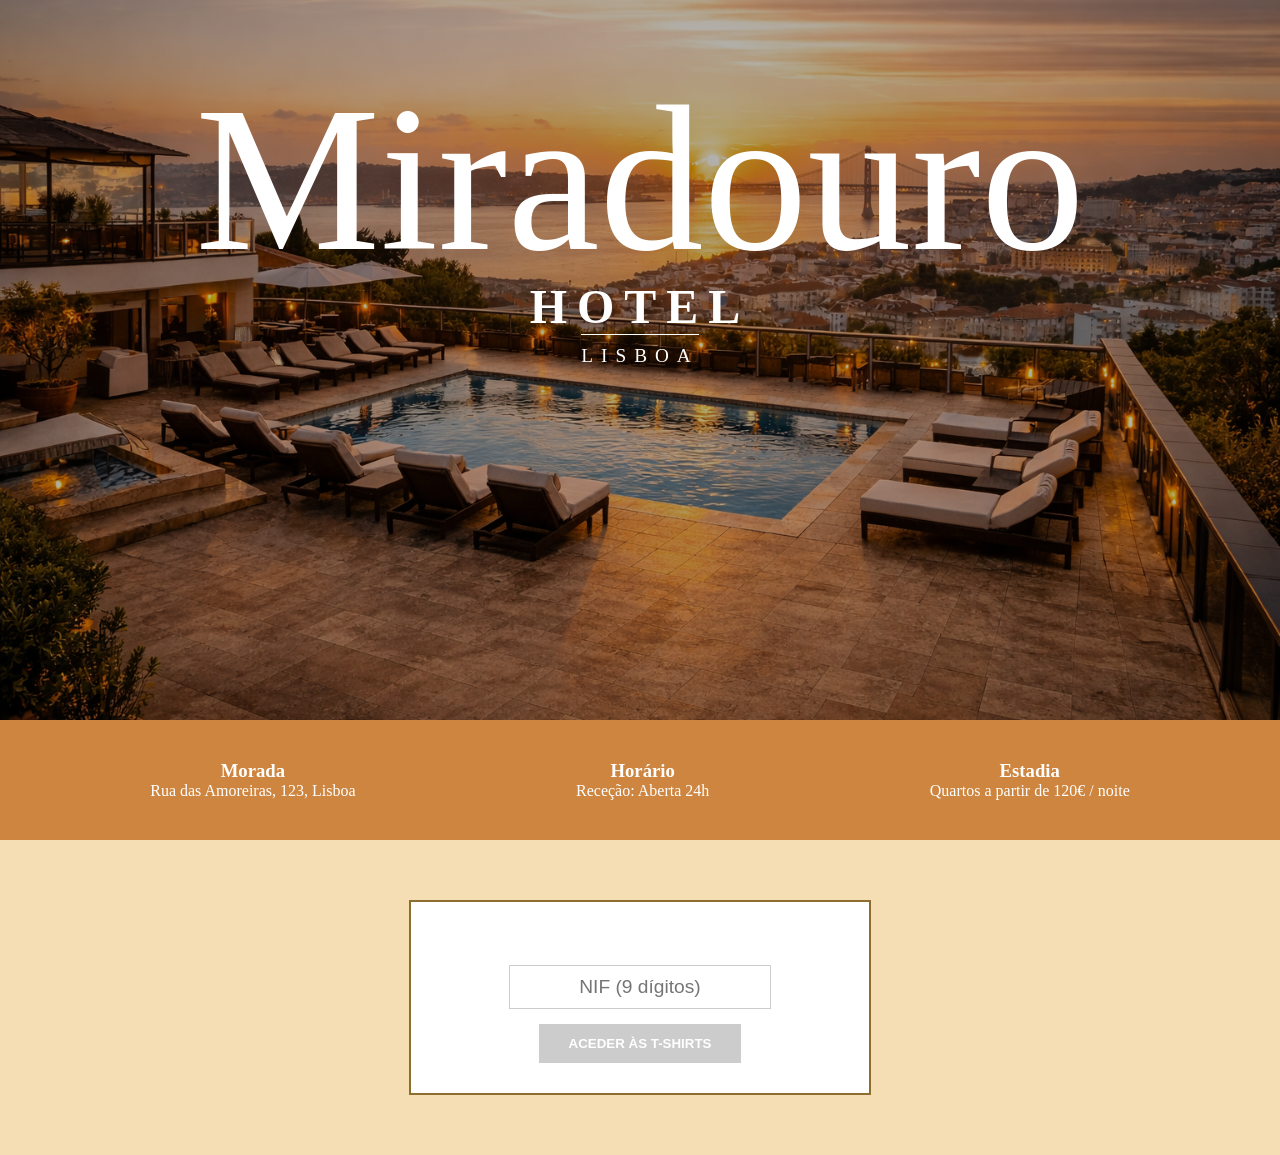
<file: index.html>
<!DOCTYPE html>
<html lang="pt">
<head>
    <meta charset="UTF-8">
    <title>Miradouro Hotel Lisboa</title>
    <link rel="stylesheet" href="style.css">
    </head>
<body>

    <section class="hero-container">
        <h1 class="titulo-manuscrito">Miradouro</h1>
        <h2 class="titulo-hotel">HOTEL</h2>
        <p class="subtitulo-lisboa">LISBOA</p>
    </section>

    <section class="info-hotel-detalhes">
        <div class="info-card">
            <h3>Morada</h3>
            <p>Rua das Amoreiras, 123, Lisboa</p>
        </div>
        <div class="info-card">
            <h3>Horário</h3>
            <p>Receção: Aberta 24h</p>
        </div>
        <div class="info-card">
            <h3>Estadia</h3>
            <p>Quartos a partir de 120€ / noite</p>
        </div>
    </section>

    <section class="secao-nif">
        <div class="nif-box">
            <label for="nifInput">Para visualizar a página das t-shirts, introduza um NIF válido:</label><br>
            <input type="text" id="nifInput" maxlength="9" placeholder="NIF (9 dígitos)" oninput="validarNIF()">
            <br>
            <button id="btnAcesso" onclick="abrirLoja()" disabled>Aceder às T-shirts</button>
        </div>
    </section>

    <script>
        function validarNIF() {
            const input = document.getElementById('nifInput');
            const btn = document.getElementById('btnAcesso');
            const v = input.value;
            
            if (isNaN(v) && v !== "") {
                input.style.backgroundColor = "yellow"; 
                btn.disabled = true;
            } 
            else if (v.length === 9 && !isNaN(v)) {
                input.style.backgroundColor = "#90ee90"; 
                btn.disabled = false;
            } 
            else {
                input.style.backgroundColor = "white";
                btn.disabled = true;
            }
        }

        function abrirLoja() {
           
            window.location.href = "t-shirts.html";
        }
    </script>
</body>
</html>
</file>
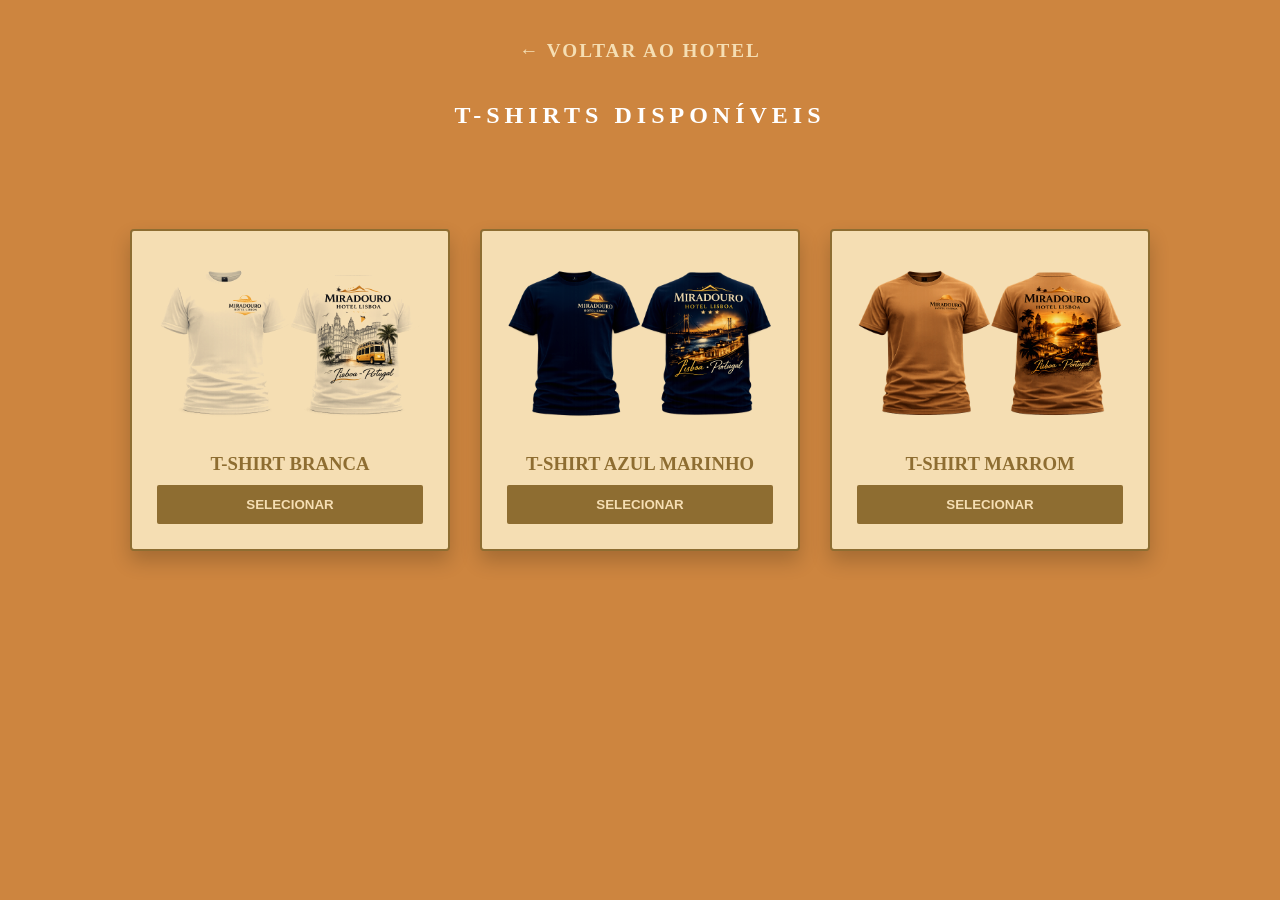
<file: t-shirts.html>
<!DOCTYPE html>
<html lang="pt">
<head>
    <meta charset="UTF-8">
    <title>Loja de T-shirts - Miradouro Hotel</title>
    <link rel="stylesheet" href="style.css"> 
</head>
<body class="corpo-loja">

   <header style="padding: 20px; text-align: center;">
    <a href="index.html" class="voltar-link" style="font-size: 1.2rem;">← Voltar ao Hotel</a>
	</header>

	<section class="loja-tshirts">
    <h2 class="titulo-loja-tshirts" style="text-align: center; letter-spacing: 5px; margin-bottom: 40px; text-transform: uppercase;">
        T-SHIRTS DISPONÍVEIS
    </h2>
        
        <div class="container-cards">
            <div class="tshirt-card">
                <img src="imagem/T-shirt_branca.png.png" alt="T-shirt Branca">
                <h3>T-Shirt Branca</h3>
                <p id="p1" class="preco" style="display: none;">25,00€</p>
                <button class="btn-selecionar" onclick="mostrarPreco('p1')">SELECIONAR</button>
            </div>

            <div class="tshirt-card">
                <img src="imagem/T-shirt_azul.png.png" alt="T-shirt Azul Marinho">
                <h3>T-Shirt Azul Marinho</h3>
                <p id="p2" class="preco" style="display: none;">25,00€</p>
                <button class="btn-selecionar" onclick="mostrarPreco('p2')">SELECIONAR</button>
            </div>

            <div class="tshirt-card">
                <img src="imagem/T-shirt_marrom.png.png" alt="T-shirt Marrom Claro">
                <h3>T-Shirt Marrom</h3>
                <p id="p3" class="preco" style="display: none;">25,00€</p>
                <button class="btn-selecionar" onclick="mostrarPreco('p3')">SELECIONAR</button>
            </div>
        </div>
    </section>

    <script src="script.js"></script>
</body>
</html>
</file>
<file: style.css>
* { margin: 0; padding: 0; box-sizing: border-box; }

body {
    font-family: 'Georgia', serif;
    background-color: #c5a059;
    color: #ffffff; 
} 

.hero-container {
    height: 80vh;
    background: linear-gradient(rgba(0,0,0,0.3), rgba(0,0,0,0.3)), url('imagem/hotel.png.png');
    background-size: cover;
    background-position: center;
    display: flex;
    flex-direction: column;
    
    
    justify-content: flex-start; 
    padding-top: 60px;
    
    align-items: center;
    text-align: center;
    color: white;
}

.subtitulo { 
    letter-spacing: 12px; 
    font-size: 2rem; 
    text-transform: uppercase;
}

.info-hotel-detalhes {
    display: flex;
    justify-content: space-around;
    padding: 40px;
    background-color: #CD853F;
    color: white;
}

.info-card { text-align: center; }

.secao-nif {
    padding: 60px 20px;
    text-align: center;
    background-color: #F5DEB3;
}

.nif-box {
    display: inline-block;
    padding: 30px;
    border: 2px solid #8e6d31;
    background: white;
}

#nifInput {
    padding: 10px;
    font-size: 1.2rem;
    margin: 15px 0;
    text-align: center;
    border: 1px solid #ccc;
}

button {
    background-color: #8e6d31; 
    color: white;
    border: none;
    padding: 12px 30px;
    cursor: pointer;
    text-transform: uppercase;
    font-weight: bold;
}

button:disabled { background-color: #ccc; cursor: not-allowed; }


.titulo-manuscrito {
    font-family: 'Brush Script MT', cursive; 
    font-size: 13rem;
    margin-bottom: -20px; 
    font-weight: 100;
}

.titulo-hotel {
    font-family: 'Georgia', serif;
    font-size: 3rem;
    letter-spacing: 10px; 
    margin: 0;
}

.subtitulo-lisboa {
    font-size: 1.2rem;
    letter-spacing: 8px;
    border-top: 1px solid white;
    padding-top: 10px;
}


.texto-boas-vindas {
    margin-top: 40px;
    font-size: 0.9rem;
    opacity: 0.8; 
}

body {
    background-color: #2c2c2c;
    margin: 0;
    color: white;
}

.container-cards {
    display: flex;
    justify-content: center;
    gap: 30px;
    flex-wrap: wrap;
    padding: 20px;
}




.corpo-loja {

    background-color: #CD853F; 
    background-image: none; 
    margin: 0;
    color: white;
}

.container-cards {
    display: flex;
    justify-content: center;
    gap: 30px;
    flex-wrap: wrap;
    padding: 60px 20px;
}


.tshirt-card {
    background-color: #F5DEB3; 
    border: 2px solid #8e6d31; 
    padding: 25px;
    text-align: center;
    width: 320px;
    border-radius: 4px;
    transition: transform 0.3s ease;
    display: flex;
    flex-direction: column;
    align-items: center;
    box-shadow: 0 10px 20px rgba(0, 0, 0, 0.2);
}

.tshirt-card:hover {
    transform: translateY(-10px);
}


.tshirt-card img {
    width: 100%;
    height: auto;
    margin-bottom: 20px;

    mix-blend-mode: multiply; 
    filter: contrast(1.1);
}


.tshirt-card h3 {
    color: #8e6d31; 
    font-family: 'Georgia', serif;
    text-transform: uppercase;
    margin-bottom: 10px;
}


.preco {
    color: #CD853F; 
    font-size: 1.6rem;
    font-weight: bold;
    margin: 10px 0;
}


.btn-selecionar {
    background-color: #8e6d31; 
    color: #F5DEB3;
    border: none;
    padding: 12px 0;
    width: 100%;
    font-weight: bold;
    text-transform: uppercase;
    cursor: pointer;
    border-radius: 2px;
}

.btn-selecionar:hover {
    background-color: #CD853F;
    color: white;
}

.voltar-link {
    display: block;
    text-align: center;
    color: #F5DEB3;
    padding: 20px;
    text-decoration: none;
    font-weight: bold;
    text-transform: uppercase;
    letter-spacing: 2px;
}
</file>
